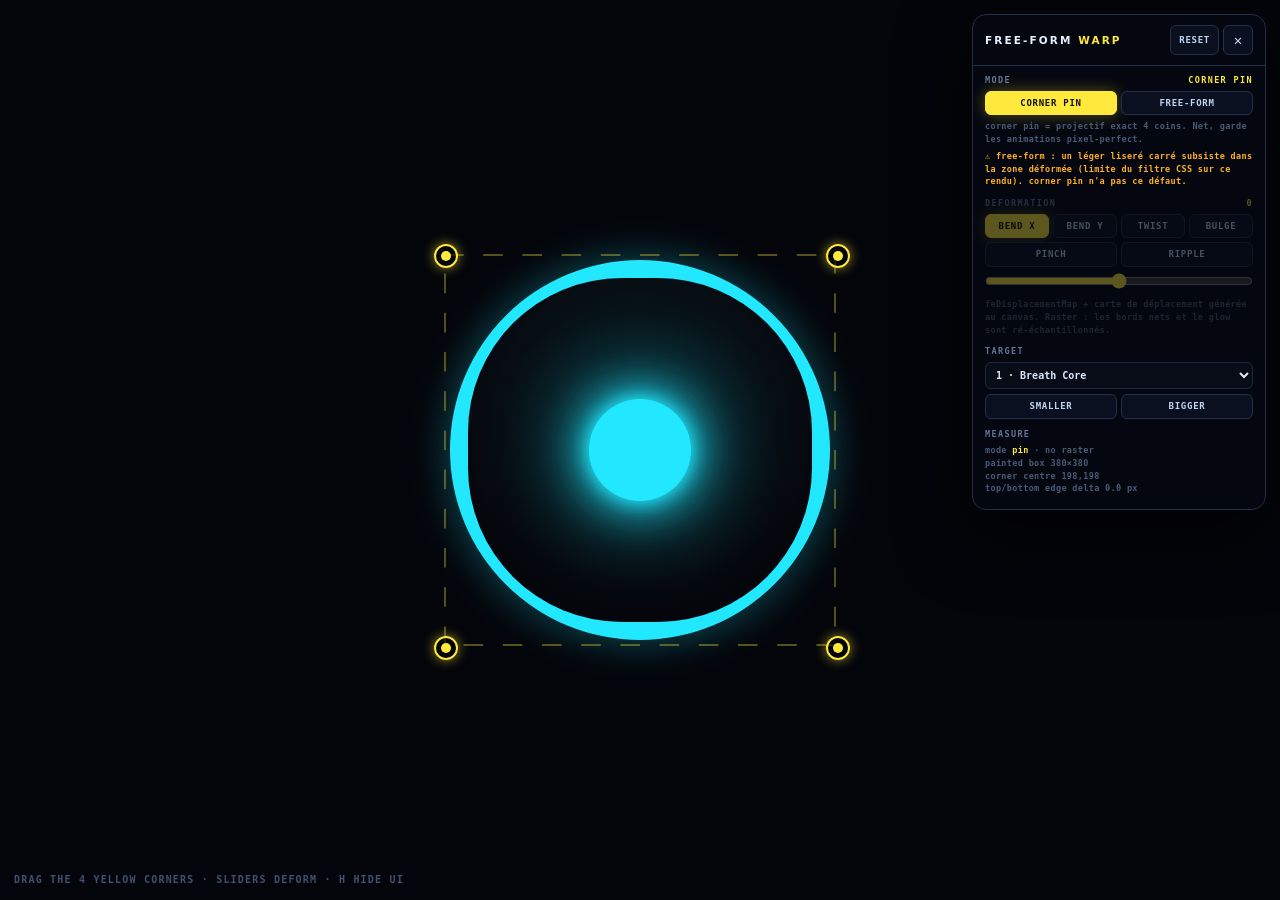
<file: warp.html>
<!doctype html>
<html lang="en">
<head>
<meta charset="utf-8">
<meta name="viewport" content="width=device-width,initial-scale=1">
<title>WARP — free-form deformation</title>
<link rel="stylesheet" href="fx.css">
<style>
html,body{margin:0;height:100%;overflow:hidden;background:#04050a;color:#e8f0ff;
  font-family:ui-sans-serif,system-ui,-apple-system,"Segoe UI",Roboto,sans-serif;user-select:none}
#area{position:fixed;inset:0;overflow:hidden;touch-action:none}
/* #warp is the CONTROL FRAME: never transformed, so handles and the dashed
   quad can live in simple % coordinates. The actual warp goes on #pin. */
#warp{position:absolute;left:50%;top:50%;translate:-50% -50%}
#pin{position:absolute;inset:0;transform-origin:0 0;will-change:transform}
#pin .stage{margin:0}
/* corner handles for the projection warp */
.ch{position:absolute;width:20px;height:20px;margin:-10px 0 0 -10px;border-radius:50%;
  border:2px solid #ffe93d;background:#0009;cursor:crosshair;z-index:12;touch-action:none;
  box-shadow:0 0 12px #ffe93d99}
.ch:hover{background:#ffe93d;box-shadow:0 0 20px #ffe93d}
.ch::after{content:'';position:absolute;inset:5px;border-radius:50%;background:#ffe93d}
#quad{position:absolute;inset:0;width:100%;height:100%;z-index:11;pointer-events:none}
#quad polyline{fill:none;stroke:#ffe93d55;stroke-width:1;stroke-dasharray:5 5}

#panel{position:fixed;right:14px;top:14px;width:292px;z-index:40;
  background:#050810f2;border:1px solid #222f49;border-radius:14px;backdrop-filter:blur(16px);
  box-shadow:0 24px 70px #000b;max-height:calc(100vh - 28px);display:flex;flex-direction:column}
#panel header{padding:10px 12px;border-bottom:1px solid #222f49;display:flex;
  justify-content:space-between;align-items:center}
#panel h1{margin:0;font-size:10.5px;letter-spacing:.2em;font-weight:800}
#panel h1 span{color:#ffe93d}
.scroll{padding:10px 12px 14px;overflow-y:auto}
.scroll::-webkit-scrollbar{width:7px}
.scroll::-webkit-scrollbar-thumb{background:#1b2740;border-radius:9px}
.g{margin-bottom:11px}
.g:last-child{margin-bottom:0}
.lbl{display:flex;justify-content:space-between;font:700 8.5px/1 ui-monospace,Menlo,monospace;
  letter-spacing:.16em;text-transform:uppercase;color:#64769a;margin-bottom:6px}
.lbl b{color:#ffe93d}
.row{display:flex;gap:4px;flex-wrap:wrap}
.btn{appearance:none;cursor:pointer;background:#0a1020;color:#c3d4f2;border:1px solid #24314c;
  border-radius:6px;padding:6px 8px;font:700 9px/1.2 ui-monospace,Menlo,monospace;
  letter-spacing:.08em;text-transform:uppercase;transition:.12s;flex:1;white-space:nowrap}
.btn:hover{border-color:#41578a;color:#fff;background:#122040}
.btn.on{background:#ffe93d;color:#141000;border-color:#ffe93d;box-shadow:0 0 16px #ffe93d55}
.sl{width:100%;accent-color:#ffe93d;margin:0}
.val{font:700 9px/1 ui-monospace,Menlo,monospace;color:#ffe93d}
.note{font:600 8.5px/1.5 ui-monospace,Menlo,monospace;color:#4a5a75;letter-spacing:.04em;margin-top:5px}
/* --- collapse / restore (touch friendly) --- */
#collapse{appearance:none;cursor:pointer;background:#0a1020;color:#c3d4f2;
  border:1px solid #24314c;border-radius:6px;width:30px;height:30px;
  font:800 14px/1 ui-monospace,Menlo,monospace;padding:0;flex:0 0 auto}
#collapse:hover{border-color:#41578a;color:#fff}
#showUi{position:fixed;right:12px;top:12px;z-index:41;appearance:none;cursor:pointer;
  background:#050810e8;color:#c3d4f2;border:1px solid #24314c;border-radius:999px;
  padding:10px 14px;font:700 10px/1 ui-monospace,Menlo,monospace;letter-spacing:.14em;
  text-transform:uppercase;backdrop-filter:blur(10px);display:none;min-height:44px}
html.compact #showUi{right:10px;top:auto;bottom:calc(var(--sheet,0px) + 12px);
  padding:12px 18px;font-size:11px}
#showUi:hover{color:#fff;border-color:#41578a}
body.ui-hidden #panel{display:none}
body.ui-hidden #showUi{display:block}

/* --- compact / touch layout: panel becomes a bottom sheet, the target keeps
       the free area above it so you can test WITHOUT hiding the controls --- */
html.compact #area{inset:0 0 var(--sheet,0px) 0}
html.compact #panel{left:8px;right:8px;top:auto;bottom:8px;width:auto;margin-inline:auto;max-width:560px;
  max-height:var(--sheet,46vh);border-radius:12px}
html.compact #panel .scroll{padding:8px 10px 12px}
html.compact #hint{display:none}
html.compact .ch{width:30px;height:30px;margin:-15px 0 0 -15px}
html.compact .ch::after{inset:8px}
html.compact .btn{padding:9px 8px;font-size:10px;flex:0 1 auto}
html.compact .g{margin-bottom:9px}
/* keep controls compact instead of stretching across a phone-width sheet */
html.compact .row{display:grid;grid-template-columns:repeat(2,1fr);gap:5px}
/* the deform palette has 6 items: 3 rows of 2 reads best on a phone */
html.compact .row>[data-d]:nth-child(5),
html.compact .row>[data-d]:nth-child(6){grid-column:auto}
html.compact #panel header .row{display:flex}
html.compact #panel header{flex-wrap:nowrap}

#hint{position:fixed;left:14px;bottom:12px;font:600 10px/1.6 ui-monospace,Menlo,monospace;
  letter-spacing:.12em;text-transform:uppercase;color:#3f5170;z-index:20}
</style>
</head>
<body>

<div id="area">
  <div id="warp">
    <div id="pin"></div>
    <svg id="quad" viewBox="0 0 100 100" preserveAspectRatio="none">
      <polyline points="0,0 100,0 100,100 0,100 0,0"></polyline>
    </svg>
    <span class="ch" data-c="0"></span><span class="ch" data-c="1"></span>
    <span class="ch" data-c="2"></span><span class="ch" data-c="3"></span>
  </div>
</div>

<aside id="panel">
  <header><h1>FREE-FORM <span>WARP</span></h1>
    <div class="row" style="flex:0 0 auto;gap:4px">
      <button class="btn" id="reset" style="flex:0 0 auto">reset</button>
      <button id="collapse" title="Hide controls">✕</button>
    </div>
  </header>
  <div class="scroll">

    <div class="g">
      <div class="lbl">mode <b id="modeLbl">corner pin</b></div>
      <div class="row">
        <button class="btn on" data-mode="pin">corner pin</button>
        <button class="btn" data-mode="ffd">free-form</button>
      </div>
      <div class="note" id="modeNote">corner pin = projectif exact 4 coins. Net, garde les animations pixel-perfect.</div>
      <div class="note" style="color:#ffb020;margin-top:4px">
        ⚠ free-form : un léger liseré carré subsiste dans la zone déformée
        (limite du filtre CSS sur ce rendu). corner pin n'a pas ce défaut.
      </div>
    </div>

    <div class="g" id="ffdGroup" style="opacity:.35;pointer-events:none">
      <div class="lbl">deformation <b id="dLbl">0</b></div>
      <div class="row" style="margin-bottom:6px">
        <button class="btn on" data-d="bendX">bend x</button>
        <button class="btn" data-d="bendY">bend y</button>
        <button class="btn" data-d="twist">twist</button>
        <button class="btn" data-d="bulge">bulge</button>
        <button class="btn" data-d="pinch">pinch</button>
        <button class="btn" data-d="ripple">ripple</button>
      </div>
      <input class="sl" id="amount" type="range" min="-120" max="120" value="0">
      <div class="note">feDisplacementMap + carte de déplacement générée au canvas.
        Raster : les bords nets et le glow sont ré-échantillonnés.</div>
    </div>

    <div class="g">
      <div class="lbl">target</div>
      <select id="pick" style="width:100%;background:#070c16;border:1px solid #1d2740;
        border-radius:6px;color:#dbe7fb;font:700 10px/1 ui-monospace,Menlo,monospace;padding:6px"></select>
      <div class="row" style="margin-top:5px">
        <button class="btn" id="sizeMinus">smaller</button>
        <button class="btn" id="sizePlus">bigger</button>
      </div>
    </div>

    <div class="g">
      <div class="lbl">measure</div>
      <div class="note" id="measure">—</div>
    </div>

  </div>
</aside>

<button id="showUi">▴ CONTROLS</button>

<div id="hint">drag the 4 yellow corners · sliders deform · <b>h</b> hide ui</div>

<svg id="defs" width="0" height="0" style="position:absolute">
  <defs>
    <!-- The filter region and the displacement map are set in PIXELS by JS and
         share the exact same rectangle. If the map did not cover the whole
         region, the uncovered part would read as transparent black (R=0,G=0)
         and become a huge displacement -> visible square artefact. -->
    <filter id="ffd" x="0" y="0" width="100" height="100"
            filterUnits="userSpaceOnUse" primitiveUnits="userSpaceOnUse"
            color-interpolation-filters="sRGB">
      <feImage id="ffdMap" result="map" x="0" y="0" width="100" height="100"
               preserveAspectRatio="none"/>
      <feDisplacementMap id="ffdDisp" in="SourceGraphic" in2="map" scale="0"
                         xChannelSelector="R" yChannelSelector="G"/>
    </filter>
  </defs>
</svg>

<script src="fx.js"></script>
<script>
const { TARGETS, create, hit } = FXKIT;

/* ================================================================
   MOBILE DETECTION — automatic and live (rotation / resize aware).
   ================================================================ */
const MQ_COMPACT = matchMedia('(max-width: 760px), (pointer: coarse)');
const FORCE_MOBILE = new URLSearchParams(location.search).has('mobile');
let COMPACT = FORCE_MOBILE || MQ_COMPACT.matches;

const area   = document.getElementById('area');
const warp   = document.getElementById('warp');   // control frame (never transformed)
const pin    = document.getElementById('pin');    // the layer that gets warped
const quadEl = document.getElementById('quad').querySelector('polyline');
const defs   = document.getElementById('defs');
const ffdMap = document.getElementById('ffdMap');
const ffdDisp= document.getElementById('ffdDisp');

const W0 = 320, H0 = 200;
let stage = null;

/* ---------------------------------------------------------------- state */
const S = {
  mode: 'pin',
  target: 0,
  w: 380, h: 380,
  corners: [[0,0],[1,0],[1,1],[0,1]],   // normalised to the target box
  deform: 'bendX',
  amount: 0
};

/* ------------------------------------------------------- homography */
function solveH(src, dst) {
  const A = [], B = [];
  for (let i = 0; i < 4; i++) {
    const [x, y] = src[i], [u, v] = dst[i];
    A.push([x, y, 1, 0, 0, 0, -u * x, -u * y]); B.push(u);
    A.push([0, 0, 0, x, y, 1, -v * x, -v * y]); B.push(v);
  }
  const n = 8;
  for (let c = 0; c < n; c++) {
    let p = c;
    for (let r = c + 1; r < n; r++) if (Math.abs(A[r][c]) > Math.abs(A[p][c])) p = r;
    if (Math.abs(A[p][c]) < 1e-10) return null;
    if (p !== c) { [A[p], A[c]] = [A[c], A[p]]; [B[p], B[c]] = [B[c], B[p]]; }
    const d = A[c][c];
    for (let r = 0; r < n; r++) {
      if (r === c) continue;
      const f = A[r][c] / d;
      if (!f) continue;
      for (let k = c; k < n; k++) A[r][k] -= f * A[c][k];
      B[r] -= f * B[c];
    }
  }
  return B.map((v, i) => v / A[i][i]);
}
function applyH(h, x, y) {
  const [a,b,c,d,e,f,g,hh] = h, w = g*x + hh*y + 1;
  return [(a*x + b*y + c)/w, (d*x + e*y + f)/w];
}

/* -------------------------------------------------- displacement map */
/* rendered once per (deform, amount, size) and handed to feImage */
const mapCanvas = document.createElement('canvas');

/* Displacement needs slack: a pixel can move by |amount| px, so the filter
   region is inflated by that much and the map is generated over the same
   inflated rectangle (field clamped to the shape's edge outside of it).
   Without this, the region edge cuts the displaced pixels -> visible square. */
function buildMap() {
  const amt = S.amount;
  const pad = Math.ceil(Math.abs(amt)) + 2;
  const BW = Math.max(8, Math.round(S.w));      // painted shape box
  const BH = Math.max(8, Math.round(S.h));
  const RW = BW + pad * 2, RH = BH + pad * 2;   // inflated region

  mapCanvas.width = RW; mapCanvas.height = RH;
  const ctx = mapCanvas.getContext('2d');
  const img = ctx.createImageData(RW, RH);
  const d = img.data;

  for (let y = 0; y < RH; y++) {
    /* box-local coordinate, clamped so the field is continuous at the edge */
    const v = Math.min(1, Math.max(0, (y - pad) / (BH - 1)));
    for (let x = 0; x < RW; x++) {
      const u = Math.min(1, Math.max(0, (x - pad) / (BW - 1)));
      let dx = 0, dy = 0;
      switch (S.deform) {
        case 'bendX':  dx = Math.sin(Math.PI * v) * .5;               break;
        case 'bendY':  dy = Math.sin(Math.PI * u) * .5;               break;
        case 'twist':  dx = (v - .5) * 1.4; dy = (u - .5) * -1.4;     break;
        case 'bulge': { const r = Math.hypot(u - .5, v - .5) * 2;
                        const k = Math.max(0, 1 - r);
                        dx = (u - .5) * k * 1.2; dy = (v - .5) * k * 1.2; break; }
        case 'pinch': { const r = Math.max(.001, Math.hypot(u - .5, v - .5) * 2);
                        const k = Math.min(1, r) * .8;
                        dx = -(u - .5) * k; dy = -(v - .5) * k; break; }
        case 'ripple': dx = Math.sin(u * Math.PI * 4) * .28 * Math.sin(Math.PI * v);
                       dy = Math.sin(v * Math.PI * 4) * .28 * Math.sin(Math.PI * u); break;
      }
      const i = (y * RW + x) * 4;
      /* 128 = no displacement; the SVG filter turns this into (v-0.5)*scale */
      d[i]     = 128 + Math.round(Math.max(-127, Math.min(127, dx * 127)));
      d[i + 1] = 128 + Math.round(Math.max(-127, Math.min(127, dy * 127)));
      d[i + 2] = 128;
      d[i + 3] = 255;
    }
  }
  ctx.putImageData(img, 0, 0);
  ffdMap.setAttribute('href', mapCanvas.toDataURL('image/png'));

  /* region and map share the inflated rectangle, offset by -pad */
  const f = document.getElementById('ffd');
  [f, ffdMap].forEach(el => {
    el.setAttribute('x', -pad);   el.setAttribute('y', -pad);
    el.setAttribute('width', RW); el.setAttribute('height', RH);
  });
  tEl.style.overflow = 'visible';
  ffdDisp.setAttribute('scale', amt);
}

/* ------------------------------------------------------------- render */
function render() {
  /* 1. size */
  stage.style.setProperty('--w', S.w + 'px');
  stage.style.setProperty('--h', S.h + 'px');
  const bw = Math.max(4, Math.round(Math.min(S.w, S.h) * .048));
  stage.style.setProperty('--bw', bw + 'px');
  if (!['circle','round','square','rect','pill','tall'].includes(stage._shape)) {
    stage.style.setProperty('--r', Math.min(S.w, S.h) * .12 + 'px');
  }
  /* the control frame is exactly the stage box: handles sit on its corners */
  const BW = stage.offsetWidth, BH = stage.offsetHeight;
  warp.style.width  = BW + 'px';
  warp.style.height = BH + 'px';

  /* 2. filter. The map is derived from .t's real box, so it must be rebuilt
     after the size above has been applied — otherwise the filter region and
     the map disagree by the whole shape size and you get a hard edge. */
  const t = stage.querySelector('.t');
  const halo = stage.querySelector('.halo');
  if (S.mode === 'ffd' && S.amount !== 0) {
    buildMap();
    /* only the shape is warped: the halo is a separate box, so giving it the
       same filter (whose region is sized for .t) cuts a visible square in it */
    t.style.filter = 'url(#ffd)';
    t.style.willChange = 'filter';
    /* one raster for the whole shape: avoids the tile seam that otherwise
       shows as a faint square inside the deformed area */
    t.style.transform = 'translateZ(0)';
    t.style.isolation = 'isolate';
    if (halo) halo.style.filter = '';
  } else {
    t.style.filter = '';
    t.style.willChange = '';
    t.style.transform = '';
    t.style.isolation = '';
    if (halo) halo.style.filter = '';
  }

  /* 3. corner pin — identity quad means no transform at all */
  const W = BW, H = BH;
  const dst = S.corners.map(([u, v]) => [u * W, v * H]);
  const h = solveH([[0,0],[W,0],[W,H],[0,H]], dst);
  if (h) {
    const [a,b,c,d,e,f,g,hh] = h;
    pin.style.transform = `matrix3d(${a},${d},0,${g},${b},${e},0,${hh},0,0,1,0,${c},${f},0,1)`;
  }

  /* 4. handles + outline — plain percentages of the control frame */
  document.querySelectorAll('.ch').forEach((el, i) => {
    el.style.left = (S.corners[i][0] * 100) + '%';
    el.style.top  = (S.corners[i][1] * 100) + '%';
  });
  const vx = v => (v * 100).toFixed(3);
  quadEl.setAttribute('points',
    S.corners.map(([u, v]) => vx(u) + ',' + vx(v)).join(' ') +
    ' ' + vx(S.corners[0][0]) + ',' + vx(S.corners[0][1]));

  measure();
}

/* ------------------------------------------------------------ measure */
function measure() {
  const out = document.getElementById('measure');
  const r = document.querySelector('.stage.solo .t').getBoundingClientRect();
  const wa = warp.getBoundingClientRect();
  /* barycentre of the four corners as actually placed by the browser */
  const cs = [...document.querySelectorAll('.ch')].map(el => {
    const b = el.getBoundingClientRect();
    return [b.left + b.width/2 - wa.left, b.top + b.height/2 - wa.top];
  });
  const cx = cs.reduce((s,p) => s + p[0], 0) / 4;
  const cy = cs.reduce((s,p) => s + p[1], 0) / 4;
  const skew = ((cs[1][1] - cs[0][1]) - (cs[2][1] - cs[3][1])).toFixed(1);
  out.innerHTML =
    'mode <b style="color:#ffe93d">' + S.mode + '</b> · '
    + (S.mode === 'ffd' ? 'amount ' + S.amount : 'no raster')
    + '<br>painted box ' + Math.round(r.width) + '×' + Math.round(r.height)
    + '<br>corner centre ' + Math.round(cx) + ',' + Math.round(cy)
    + '<br>top/bottom edge delta ' + skew + ' px';
}

/* --------------------------------------------------- panel show / hide */
function setUiHidden(v) {
  const anchor = screenCentre(warp);
  document.body.classList.toggle('ui-hidden', v);
  syncSheet();
  requestAnimationFrame(() => placeAtViewport(anchor.x, anchor.y));
}
document.getElementById('collapse').addEventListener('click', () => setUiHidden(true));
document.getElementById('showUi').addEventListener('click', () => setUiHidden(false));

/* On compact screens the panel is a bottom sheet: reserve its height so the
   target is centred in the visible strip instead of hiding behind it. */
function syncSheet() {
  const hidden = document.body.classList.contains('ui-hidden');
  const panel = document.getElementById('panel');
  let h = 0;
  if (COMPACT && !hidden) h = Math.round(Math.min(innerHeight * .5, 340));
  document.documentElement.style.setProperty('--sheet', h + 'px');
  if (COMPACT && !hidden) panel.style.maxHeight = h + 'px';
}

/* ---- keep the target where it is on screen ------------------------
   The panel is a bottom sheet, so opening it shrinks the work area.
   Instead of recentring, we anchor the warped target to its current
   *screen* position so it does not jump. */
function screenCentre(el) {
  const b = el.getBoundingClientRect();
  return { x: b.left + b.width / 2, y: b.top + b.height / 2 };
}

function placeAtViewport(cx, cy) {
  const ar = area.getBoundingClientRect();
  const w = warp.offsetWidth, h = warp.offsetHeight;
  warp.style.translate = 'none';
  warp.style.left = (cx - ar.left - w / 2) + 'px';
  warp.style.top  = (cy - ar.top  - h / 2) + 'px';
}

/* --------------------------------------------------------------- boot */
function buildTarget(i) {
  const old = pin.querySelector('.stage');
  if (old) old.remove();
  stage = create(i, { solo: true, entrance: i % 15 });
  stage.classList.add('solo');
  pin.appendChild(stage);
  stage.style.cursor = 'pointer';
  stage.addEventListener('click', ev => { stage._cx = ev.clientX; hit(stage); });
  requestAnimationFrame(() => FXKIT.enter(stage, 0, false));
}

const pick = document.getElementById('pick');
TARGETS.forEach(([name], i) => {
  const o = document.createElement('option');
  o.value = i; o.textContent = (i + 1) + ' · ' + name;
  pick.appendChild(o);
});
pick.addEventListener('change', e => {
  S.target = +e.target.value;
  buildTarget(S.target);
  render();
});

document.querySelectorAll('[data-mode]').forEach(b => {
  b.addEventListener('click', () => {
    S.mode = b.dataset.mode;
    document.querySelectorAll('[data-mode]').forEach(x => x.classList.toggle('on', x === b));
    document.getElementById('modeLbl').textContent = S.mode === 'pin' ? 'corner pin' : 'free-form';
    const grp = document.getElementById('ffdGroup');
    const on = S.mode === 'ffd';
    grp.style.opacity = on ? 1 : .35;
    grp.style.pointerEvents = on ? 'auto' : 'none';
    document.getElementById('modeNote').textContent = on
      ? 'free-form = feDisplacementMap. Déformation continue, mais rendu raster : bords nets et glow ré-échantillonnés.'
      : 'corner pin = projectif exact 4 coins. Net, garde les animations pixel-perfect.';
    if (on && S.amount === 0) { S.amount = 40; document.getElementById('amount').value = 40; }
    if (!on) { S.amount = 0; document.getElementById('amount').value = 0; }
    document.getElementById('dLbl').textContent = S.amount;
    render();
  });
});

document.querySelectorAll('[data-d]').forEach(b => {
  b.addEventListener('click', () => {
    S.deform = b.dataset.d;
    document.querySelectorAll('[data-d]').forEach(x => x.classList.toggle('on', x === b));
    render();
  });
});
document.getElementById('amount').addEventListener('input', e => {
  S.amount = +e.target.value;
  document.getElementById('dLbl').textContent = S.amount;
  ffdDisp.setAttribute('scale', S.amount);
  render();
});

document.getElementById('sizeMinus').addEventListener('click', () => {
  S.w = Math.max(80, Math.round(S.w * .88)); S.h = Math.max(80, Math.round(S.h * .88));
  render();
});
document.getElementById('sizePlus').addEventListener('click', () => {
  S.w = Math.min(1400, Math.round(S.w * 1.14)); S.h = Math.min(1400, Math.round(S.h * 1.14));
  render();
});

document.getElementById('reset').addEventListener('click', () => {
  S.corners = [[0,0],[1,0],[1,1],[0,1]];
  S.amount = 0; document.getElementById('amount').value = 0;
  document.getElementById('dLbl').textContent = 0;
  render();
});

/* --------------------------------------------------------- drag pins */
warp.querySelectorAll('.ch').forEach(h => {
  h.addEventListener('pointerdown', ev => {
    ev.preventDefault();
    ev.stopPropagation();
    const i = +h.dataset.c;
    /* the control frame does not move while dragging, so snap once */
    const frame = warp.getBoundingClientRect();
    const move = e => {
      S.corners[i] = [
        (e.clientX - frame.left) / frame.width,
        (e.clientY - frame.top) / frame.height
      ];
      render();
    };
    const up = () => {
      removeEventListener('pointermove', move);
      removeEventListener('pointerup', up);
    };
    addEventListener('pointermove', move);
    addEventListener('pointerup', up, { once: true });
  });
});

addEventListener('keydown', e => {
  if (e.target.tagName === 'INPUT' || e.target.tagName === 'SELECT') return;
  if (e.key === 'h' || e.key === 'H')
    setUiHidden(!document.body.classList.contains('ui-hidden'));
});

/* ---- move the target: area-relative px, so it works with the mobile sheet ---- */
let userMoved = false;

area.addEventListener('pointerdown', ev => {
  if (ev.target.closest('.ch') || ev.target.closest('#panel')) return;
  if (ev.button !== undefined && ev.button !== 0) return;

  const ar = area.getBoundingClientRect();
  const wr = warp.getBoundingClientRect();
  /* grab offset inside the box, in area coordinates */
  const grabX = ev.clientX - wr.left;
  const grabY = ev.clientY - wr.top;
  const w = wr.width, h = wr.height;

  /* freeze the current position as plain px before switching off centring */
  warp.style.translate = 'none';
  warp.style.left = (wr.left - ar.left) + 'px';
  warp.style.top  = (wr.top  - ar.top)  + 'px';

  const x0 = ev.clientX, y0 = ev.clientY;
  const move = e => {
    if (Math.abs(e.clientX - x0) + Math.abs(e.clientY - y0) > 3) userMoved = true;
    const L = e.clientX - ar.left - grabX;
    const T = e.clientY - ar.top  - grabY;
    /* keep it reachable: never let it leave the area entirely */
    warp.style.left = Math.max(-w * .6, Math.min(ar.width  - w * .4, L)) + 'px';
    warp.style.top  = Math.max(-h * .6, Math.min(ar.height - h * .4, T)) + 'px';
  };
  const up = () => {
    removeEventListener('pointermove', move);
    removeEventListener('pointerup', up);
    removeEventListener('pointercancel', up);
  };
  addEventListener('pointermove', move);
  addEventListener('pointerup', up, { once: true });
  addEventListener('pointercancel', up, { once: true });
});

/* ------------------------------------------------------------- start */
function applyCompact() {
  const anchor = screenCentre(warp);
  COMPACT = FORCE_MOBILE || MQ_COMPACT.matches;
  document.documentElement.classList.toggle('compact', COMPACT);
  syncSheet();
  requestAnimationFrame(() => placeAtViewport(anchor.x, anchor.y));
}

applyCompact();
if (MQ_COMPACT.addEventListener) MQ_COMPACT.addEventListener('change', applyCompact);
else if (MQ_COMPACT.addListener) MQ_COMPACT.addListener(applyCompact);
addEventListener('resize', () => {
  const anchor = screenCentre(warp);
  syncSheet();
  requestAnimationFrame(() => placeAtViewport(anchor.x, anchor.y));
});
addEventListener('orientationchange', () => setTimeout(applyCompact, 150));

buildTarget(0);
render();
</script>
</body></html>
</file>
<file: fx.css>
/* ============================================================
   LIVING TARGETS — shared target engine (styles)
   Used by index.html (the wall of 40) and solo.html (one target).
   One target = .stage > .halo + button.t + .shock + .sp
   Sizing: .sh-* sets --w/--h/--bw; override inline for free resize.
   ============================================================ */
:root{
  --bg:#04050a; --ink:#eaf2ff; --line:#1b2740;
}

/* ---------- shapes + sizes ---------- */
.stage{
  --w:calc(138px * var(--zoom,1));--h:calc(138px * var(--zoom,1));--bw:calc(7px * var(--zoom,1));
  position:relative;display:grid;place-items:center;
  width:100%;height:calc(188px * var(--zoom,1));   /* every caption sits on the same baseline */
  /* entrance: hidden until the spawn animation is asked for.
     .anim-ready is set by the script, so a JS failure can't blank the page. */
}
.anim-ready .stage{opacity:0;pointer-events:none}
/* the whole target enters together (shape + halo + ring + sparks) */
.anim-ready .stage.is-in{
  opacity:1;
  pointer-events:auto;
  animation-name:var(--in, in-pop);
  animation-duration:var(--in-dur, .74s);
  animation-delay:var(--in-delay, 0ms);
  animation-timing-function:cubic-bezier(.16,.9,.26,1);
  animation-fill-mode:both;
}
/* once the entrance is over, drop the clip so shockwave + sparks are never
   cropped by the iris/shutter/split variants (fill-mode keeps them otherwise) */
.stage.is-in.in-done{clip-path:none!important;filter:none!important}
/* caption follows the shape in */
.anim-ready .cell figcaption{opacity:0;transition:opacity .35s ease}
.anim-ready .cell.is-in figcaption{opacity:1}
/* punctuation ring + flash of arrival (never while a hit is playing) */
.stage.is-in:not(.is-hit) .shock{animation:shockIntro .8s ease-out var(--in-delay, 0ms) both}
.stage.is-in:not(.is-hit) .flash{animation:flashIntro .5s ease-out var(--in-delay, 0ms) both}
.sh-circle {--r:50%}
.sh-round  {--r:calc(22px*var(--zoom,1))}
.sh-square {--r:.05em;--w:calc(128px*var(--zoom,1));--h:calc(128px*var(--zoom,1))}
.sh-rect   {--r:calc(16px*var(--zoom,1));--w:calc(196px*var(--zoom,1));--h:calc(112px*var(--zoom,1))}
.sh-pill   {--r:999px;--w:calc(198px*var(--zoom,1));--h:calc(84px*var(--zoom,1))}
.sh-tall   {--r:calc(16px*var(--zoom,1));--w:calc(104px*var(--zoom,1));--h:calc(172px*var(--zoom,1))}
.sh-hex    {--clip:polygon(50% 0,100% 25%,100% 75%,50% 100%,0 75%,0 25%);--w:calc(138px*var(--zoom,1));--h:calc(152px*var(--zoom,1));--bw:calc(8px*var(--zoom,1))}
.sh-diamond{--clip:polygon(50% 0,100% 50%,50% 100%,0 50%);--w:calc(134px*var(--zoom,1));--h:calc(134px*var(--zoom,1));--bw:calc(8px*var(--zoom,1))}
.sh-octa   {--clip:polygon(29% 0,71% 0,100% 29%,100% 71%,71% 100%,29% 100%,0 71%,0 29%);--w:calc(136px*var(--zoom,1));--h:calc(136px*var(--zoom,1));--bw:calc(8px*var(--zoom,1))}
.sh-star   {--clip:polygon(50% 0,61% 34%,98% 35%,69% 57%,79% 91%,50% 70%,21% 91%,31% 57%,2% 35%,39% 34%);--w:calc(144px*var(--zoom,1));--h:calc(144px*var(--zoom,1));--bw:calc(11px*var(--zoom,1))}
.sh-tri    {--clip:polygon(50% 3%,100% 97%,0 97%);--w:calc(144px*var(--zoom,1));--h:calc(132px*var(--zoom,1));--bw:calc(10px*var(--zoom,1))}

/* ---------- halo (glow behind) ---------- */
.halo{
  position:absolute;left:50%;top:50%;translate:-50% -50%;
  width:var(--w);height:var(--h);
  border-radius:var(--r,50%);
  background:var(--c);
  filter:blur(22px);
  opacity:.34;
  animation:haloPulse 2.8s ease-in-out infinite;
  pointer-events:none;
}
.is-hit .halo{animation:haloBlast .6s ease-out both}

/* ---------- the target ---------- */
.t{
  --cd:color-mix(in srgb, var(--c) 32%, transparent);
  --cm:color-mix(in srgb, var(--c) 62%, transparent);
  position:relative;
  width:var(--w);height:var(--h);
  padding:0;border:0;font:inherit;appearance:none;
  border-radius:var(--r,50%);
  clip-path:var(--clip);
  background:var(--c);
  cursor:pointer;
  -webkit-tap-highlight-color:transparent;
  transform-origin:50% 58%;
  will-change:transform,filter;
  animation-name:var(--idle,none);
  animation-duration:2.7s;
  animation-timing-function:ease-in-out;
  animation-iteration-count:infinite;
  animation-fill-mode:both;
}
.is-hit .t{
  animation-name:var(--hit,h-punch);
  animation-duration:.55s;
  animation-timing-function:cubic-bezier(.2,.9,.3,1);
  animation-iteration-count:1;
  animation-fill-mode:both;
}
.plate{
  position:absolute;inset:var(--bw,6px);
  border-radius:max(0px, calc(var(--r,50%) - var(--bw,6px)));
  clip-path:var(--clip);
  background:radial-gradient(circle at 50% 40%, color-mix(in srgb, var(--c) 13%, #05060b), #05060b 72%);
  overflow:hidden;
  z-index:1;
}
.fx,.fx2{
  position:absolute;inset:0;
  border-radius:inherit;
  pointer-events:none;
}
.core{
  position:absolute;inset:0;z-index:2;
  display:grid;place-items:center;
  pointer-events:none;
}
.flash{
  position:absolute;inset:0;z-index:4;pointer-events:none;
  border-radius:inherit;
  background:radial-gradient(circle at 50% 50%, #fff 0 16%, color-mix(in srgb,#fff 40%, var(--c)) 48%, transparent 76%);
  opacity:0;
  mix-blend-mode:screen;
}
.is-hit .flash{animation:flashPop .34s ease-out both}

/* ---------- hit accessories (outside the clipped button) ---------- */
.shock{
  position:absolute;left:50%;top:50%;translate:-50% -50%;
  width:var(--w);height:var(--h);
  border-radius:var(--r,50%);
  border:3px solid #fff;
  box-shadow:0 0 22px var(--c), inset 0 0 22px var(--c);
  opacity:0;pointer-events:none;
}
.sh-hex .shock,.sh-diamond .shock,.sh-octa .shock,.sh-star .shock,.sh-tri .shock{
  border-radius:50%;
  width:calc(var(--h) * .96);height:calc(var(--h) * .96);
}
.is-hit .shock{animation:shockOut .66s cubic-bezier(.2,.9,.3,1) both}
.sp{position:absolute;left:50%;top:50%;translate:-50% -50%;width:var(--w);height:var(--h);pointer-events:none}
.sp b{
  position:absolute;left:50%;top:50%;
  width:7px;height:7px;margin:-3.5px 0 0 -3.5px;
  border-radius:50%;background:#fff;
  box-shadow:0 0 10px #fff, 0 0 24px var(--c);
  opacity:0;
}
.is-hit .sp b{animation:sparkOut .62s cubic-bezier(.15,.9,.25,1) both}

/* ---------- colours (max contrast on black) ---------- */
.c-cyan   {--c:#22e8ff}
.c-lime   {--c:#b4ff2e}
.c-magenta{--c:#ff2bd6}
.c-amber  {--c:#ffb020}
.c-white  {--c:#ffffff}
.c-red    {--c:#ff4a3d}
.c-violet {--c:#a68bff}
.c-aqua   {--c:#2dffc3}
.c-blue   {--c:#4f8cff}
.c-yellow {--c:#ffe93d}
.c-orange {--c:#ff7a1a}
.c-pink   {--c:#ff3ea5}
.c-green  {--c:#39ff88}
.c-teal   {--c:#12ffd0}

/* ================= ENTRANCE KEYFRAMES =================
   Applied to .stage (not .t) so they never fight the idle/hit
   animations, and so halo, ring and sparks arrive with the shape. */
@keyframes in-pop{
  0%{opacity:0;transform:scale(.12);filter:blur(16px)}
  55%{opacity:1;transform:scale(1.09);filter:blur(0)}
  78%{transform:scale(.97)}
  100%{opacity:1;transform:scale(1);filter:blur(0)}
}
@keyframes in-unfold{
  0%{opacity:0;transform:scaleX(.02) scaleY(.45)}
  55%{opacity:1;transform:scaleX(1.12) scaleY(1.02)}
  78%{transform:scaleX(.98) scaleY(1)}
  100%{opacity:1;transform:none}
}
@keyframes in-drop{
  0%{opacity:0;transform:translateY(-110px) scale(.65);filter:blur(8px)}
  45%{opacity:1;transform:translateY(10px) scale(1.06);filter:blur(0)}
  64%{transform:translateY(-7px) scale(.99)}
  82%{transform:translateY(3px)}
  100%{opacity:1;transform:none}
}
@keyframes in-rise{
  0%{opacity:0;transform:translateY(80px) scale(.5)}
  55%{opacity:1;transform:translateY(-9px) scale(1.07)}
  78%{transform:translateY(4px) scale(.99)}
  100%{opacity:1;transform:none}
}
@keyframes in-spin{
  0%{opacity:0;transform:rotate(-170deg) scale(.1)}
  62%{opacity:1;transform:rotate(11deg) scale(1.07)}
  84%{transform:rotate(-4deg) scale(.99)}
  100%{opacity:1;transform:none}
}
@keyframes in-glitch{
  0%{opacity:0;transform:translate(-46px,0) skewX(34deg)}
  10%{opacity:1;transform:translate(28px,-7px) skewX(-20deg)}
  22%{transform:translate(-19px,6px) skewX(14deg)}
  34%{transform:translate(12px,-4px) skewX(-7deg)}
  46%{transform:translate(-7px,2px) skewX(3deg)}
  62%{transform:translate(3px,0) skewX(0)}
  100%{opacity:1;transform:none}
}
@keyframes in-shutter{
  0%{opacity:0;clip-path:inset(50% 0 50% 0)}
  55%{opacity:1;clip-path:inset(0 0 0 0)}
  100%{opacity:1;clip-path:inset(-45% -8%)}
}
@keyframes in-split{
  0%{opacity:0;clip-path:inset(0 50% 0 50%)}
  55%{opacity:1;clip-path:inset(0 0 0 0)}
  100%{opacity:1;clip-path:inset(-45% -8%)}
}
@keyframes in-iris{
  0%{opacity:0;clip-path:circle(0% at 50% 50%)}
  70%{opacity:1;clip-path:circle(78% at 50% 50%)}
  100%{opacity:1;clip-path:circle(130% at 50% 50%)}
}
@keyframes in-bloom{
  0%{opacity:0;transform:scale(.35);filter:brightness(4) saturate(0)}
  30%{opacity:1;filter:brightness(2.4) saturate(.4)}
  100%{opacity:1;transform:none;filter:none}
}
@keyframes in-tilt{
  0%{opacity:0;transform:perspective(520px) rotateY(82deg) scale(.86)}
  60%{opacity:1;transform:perspective(520px) rotateY(-9deg) scale(1.02)}
  100%{opacity:1;transform:none}
}
@keyframes in-stamp{
  0%{opacity:0;transform:scale(2.6);filter:blur(12px)}
  50%{opacity:1;transform:scale(.9);filter:blur(0)}
  72%{transform:scale(1.04)}
  100%{opacity:1;transform:none}
}
@keyframes in-warp{
  0%{opacity:0;transform:scaleX(2.4) scaleY(.04)}
  55%{opacity:1;transform:scale(1.08,.94)}
  78%{transform:scale(.98,1.02)}
  100%{opacity:1;transform:none}
}
@keyframes in-flicker{
  0%,6%{opacity:0}
  8%{opacity:1}
  12%{opacity:.12}
  16%{opacity:1}
  20%{opacity:.28}
  24%{opacity:1}
  30%{opacity:.5}
  36%,100%{opacity:1}
}
@keyframes in-slide{
  0%{opacity:0;transform:translateX(-90px) scale(.85);filter:blur(6px)}
  58%{opacity:1;transform:translateX(9px) scale(1.03);filter:blur(0)}
  100%{opacity:1;transform:none}
}
@keyframes shockIntro{
  0%{opacity:0;transform:scale(.55)}
  25%{opacity:.9;transform:scale(.9)}
  100%{opacity:0;transform:scale(2.1)}
}
@keyframes flashIntro{
  0%{opacity:0}
  18%{opacity:.55}
  100%{opacity:0}
}

/* ================= IDLE KEYFRAMES ================= */
@keyframes k-breathe{0%,100%{transform:scale(1)}50%{transform:scale(1.055)}}
@keyframes k-breatheDeep{0%,100%{transform:scale(.89)}45%{transform:scale(1.1)}}
@keyframes k-heartbeat{0%,100%{transform:scale(1)}9%{transform:scale(1.11)}17%{transform:scale(1.01)}27%{transform:scale(1.08)}40%{transform:scale(1)}}
@keyframes k-floaty{0%,100%{transform:translateY(-6px)}50%{transform:translateY(6px)}}
@keyframes k-wobble{0%,100%{transform:rotate(-2deg) scale(1.02)}50%{transform:rotate(2deg) scale(.98)}}
@keyframes k-jelly{0%,100%{transform:scale(1)}25%{transform:scale(1.07,.94)}50%{transform:scale(.94,1.06)}75%{transform:scale(1.03,.97)}}
@keyframes k-flicker{
  0%,100%{opacity:1;filter:brightness(1)}7%{opacity:.5;filter:brightness(1.7)}
  9%{opacity:1;filter:brightness(1)}12%{opacity:.32}15%{opacity:1}
  58%{opacity:1}60%{opacity:.6;filter:brightness(1.5)}63%{opacity:1;filter:brightness(1)}}
@keyframes k-blink{0%,40%,100%{opacity:1}48%,58%{opacity:.26}}
@keyframes k-swing{0%,100%{transform:rotate(-3.4deg)}50%{transform:rotate(3.4deg)}}
@keyframes k-zoomio{0%,100%{transform:scale(.9)}50%{transform:scale(1.1)}}
@keyframes k-shiver{0%,100%{transform:translate(0,0)}20%{transform:translate(1.6px,-1.2px)}40%{transform:translate(-1.6px,1.2px)}60%{transform:translate(1.2px,1.6px)}80%{transform:translate(-1.2px,-1.6px)}}
@keyframes k-squeeze{0%,100%{transform:scale(1,1)}50%{transform:scale(.92,1.09)}}
@keyframes k-glowPulse{0%,100%{filter:brightness(1) saturate(1)}50%{filter:brightness(1.7) saturate(1.35)}}
@keyframes k-twinkle{0%,100%{transform:scale(.96) rotate(-2deg);filter:brightness(1)}50%{transform:scale(1.07) rotate(3deg);filter:brightness(1.65)}}
@keyframes k-tilt{0%,100%{transform:rotate(0) skewX(0)}30%{transform:rotate(-2.5deg) skewX(4deg)}70%{transform:rotate(2.5deg) skewX(-4deg)}}

/* ================= HIT KEYFRAMES ================= */
@keyframes h-punch{0%{transform:scale(1)}16%{transform:scale(1.22);filter:brightness(1.9)}44%{transform:scale(.94)}70%{transform:scale(1.03)}100%{transform:scale(1)}}
@keyframes h-squash{0%{transform:scale(1,1)}14%{transform:scale(1.32,.7);filter:brightness(1.7)}40%{transform:scale(.86,1.18)}64%{transform:scale(1.07,.95)}100%{transform:scale(1,1)}}
@keyframes h-shake{
  0%,100%{transform:translate(0,0) rotate(0)}
  10%{transform:translate(-10px,5px) rotate(-2.4deg)}
  24%{transform:translate(9px,-6px) rotate(2.4deg)}
  38%{transform:translate(-8px,-4px) rotate(-1.8deg)}
  52%{transform:translate(6px,5px) rotate(1.6deg)}
  68%{transform:translate(-4px,2px) rotate(-1deg)}
  84%{transform:translate(2px,-1px) rotate(.5deg)}}
@keyframes h-flash{0%{filter:brightness(1);transform:scale(1)}10%{filter:brightness(3.4) saturate(0) contrast(1.5);transform:scale(1.07)}55%{filter:brightness(1.3) saturate(1.7)}100%{filter:brightness(1);transform:scale(1)}}
@keyframes h-spin{0%{transform:rotate(0) scale(1)}28%{transform:rotate(-24deg) scale(1.18);filter:brightness(1.6)}100%{transform:rotate(0) scale(1)}}
@keyframes h-zap{
  0%{filter:brightness(1);transform:scale(1)}
  7%{filter:brightness(4.2) hue-rotate(35deg);transform:scale(1.1) rotate(2.5deg)}
  19%{filter:brightness(1.05);transform:scale(.96)}
  34%{filter:brightness(2.8)}
  48%{filter:brightness(1)}
  100%{filter:brightness(1);transform:scale(1)}}
@keyframes h-glitch{
  0%,100%{transform:translate(0) skewX(0);filter:none}
  9%{transform:translate(-9px,3px) skewX(7deg);filter:hue-rotate(90deg) saturate(2.4)}
  21%{transform:translate(8px,-4px) skewX(-6deg);filter:hue-rotate(-45deg)}
  33%{transform:translate(-6px,2px) skewX(4deg);filter:hue-rotate(60deg)}
  47%{transform:translate(5px,0) skewX(-2.5deg)}
  61%{transform:translate(-2px,0) skewX(1deg)}
  76%{transform:translate(1px,0)}}
@keyframes h-invert{0%{filter:invert(0)}10%{filter:invert(1) brightness(1.6)}46%{filter:invert(1) brightness(1.6)}100%{filter:invert(0)}}
@keyframes h-drop{0%{transform:scale(1)}18%{transform:scale(.6);filter:brightness(2.6)}55%{transform:scale(1.17)}74%{transform:scale(.96)}100%{transform:scale(1)}}
@keyframes h-blow{0%{transform:scale(1);filter:blur(0) brightness(1)}20%{transform:scale(1.36);filter:blur(3px) brightness(2.3)}58%{transform:scale(1.05);filter:blur(0) brightness(1.05)}100%{transform:scale(1);filter:blur(0) brightness(1)}}
@keyframes h-tremble{
  0%,100%{transform:translate(0,0)}
  8%{transform:translate(-6px,2px)}16%{transform:translate(6px,-3px)}
  24%{transform:translate(-5px,-3px)}32%{transform:translate(5px,3px)}
  45%{transform:translate(-3px,1px)}58%{transform:translate(3px,-2px)}
  72%{transform:translate(-1.5px,1px)}86%{transform:translate(1px,0)}}
@keyframes h-pop{0%{transform:scale(1)}14%{transform:scale(1.32);filter:brightness(1.8)}38%{transform:scale(.89)}58%{transform:scale(1.09)}78%{transform:scale(.98)}100%{transform:scale(1)}}

/* ================= FX LAYERS ================= */
.fx-glowCore .core::before{
  content:'';width:27%;height:27%;border-radius:50%;background:var(--c);
  box-shadow:0 0 18px var(--c), 0 0 48px var(--c), 0 0 90px var(--c);
  animation:k-breathe 1.7s ease-in-out infinite;
}
.fx-rings .fx::before,.fx-rings .fx::after{
  content:'';position:absolute;inset:0;border-radius:50%;
  border:3px solid var(--c);animation:ringOut 2.6s ease-out infinite;
}
.fx-rings .fx::after{animation-delay:1.3s}
.fx-radar .fx{
  background:conic-gradient(from 0deg, transparent 0 58%, color-mix(in srgb,var(--c) 40%,transparent) 88%, var(--c) 100%);
  border-radius:50%;animation:spin 2.8s linear infinite;
}
.fx-radar .core::before{content:'';width:9px;height:9px;border-radius:50%;background:#fff;box-shadow:0 0 16px var(--c)}
.fx-scan .fx{
  background:repeating-linear-gradient(0deg, color-mix(in srgb,var(--c) 16%,transparent) 0 2px, transparent 2px 9px);
}
.fx-scan .fx::after{
  content:'';position:absolute;left:0;right:0;height:5px;background:var(--c);
  box-shadow:0 0 16px var(--c), 0 0 46px var(--c);
  animation:scanY 2.3s ease-in-out infinite;
}
.fx-orbit .fx::before,.fx-orbit .fx::after{
  content:'';position:absolute;left:50%;top:50%;width:11px;height:11px;margin:-5.5px 0 0 -5.5px;
  border-radius:50%;background:var(--c);box-shadow:0 0 16px var(--c);
  animation:orbit 3.6s linear infinite;
}
.fx-orbit .fx::after{--or:52px;animation-direction:reverse;animation-duration:5.4s;background:#fff;box-shadow:0 0 18px var(--c)}
.fx-dash .fx{
  inset:13px;border:3px dashed color-mix(in srgb,var(--c) 88%,transparent);
  border-radius:inherit;animation:spin 5.5s linear infinite;
}
.fx-stripes .fx{
  inset:-45%;
  background:repeating-linear-gradient(90deg, color-mix(in srgb,var(--c) 92%,#000) 0 13px, transparent 13px 31px);
  transform:rotate(45deg);
  animation:bgX31 1.1s linear infinite;
  opacity:.92;
}
.fx-sheen .fx::after{
  content:'';position:absolute;inset:-25%;
  background:linear-gradient(100deg, transparent 36%, #fff 46%, var(--c) 51%, transparent 62%);
  mix-blend-mode:screen;
  animation:sheen 3.4s ease-in-out infinite;
}
.fx-dots .fx{
  background-image:
    radial-gradient(circle, var(--c) 0 3.1px, transparent 3.6px),
    radial-gradient(circle, color-mix(in srgb,var(--c) 55%,transparent) 0 3.1px, transparent 3.6px);
  background-size:20px 23px, 20px 23px;
  background-position:0 0, 10px 11.5px;
  animation:bgX20Y23 2.6s linear infinite;
}
.fx-cross .fx{animation:spin 10s linear infinite}
.fx-cross .fx::before{
  content:'';position:absolute;left:0;right:0;top:50%;height:2px;margin-top:-1px;
  background:linear-gradient(90deg, var(--c) 0 33%, transparent 33% 67%, var(--c) 67%);
  box-shadow:0 0 10px var(--c);
}
.fx-cross .fx::after{
  content:'';position:absolute;top:0;bottom:0;left:50%;width:2px;margin-left:-1px;
  background:linear-gradient(180deg, var(--c) 0 33%, transparent 33% 67%, var(--c) 67%);
  box-shadow:0 0 10px var(--c);
}
.fx-cross .core::before{content:'';width:8px;height:8px;border-radius:50%;background:var(--c);box-shadow:0 0 16px var(--c)}
.fx-sunburst .fx{
  background:repeating-conic-gradient(from 0deg, var(--c) 0 3.6deg, transparent 3.6deg 18deg);
  animation:spin 9s linear infinite;
}
.fx-sunburst .fx2{background:radial-gradient(circle, #05060b 0 24%, transparent 54%)}
.fx-sunburst .core::before{content:'';width:13px;height:13px;border-radius:50%;background:#fff;box-shadow:0 0 20px var(--c),0 0 44px var(--c)}
.fx-spiral .fx{
  background:repeating-conic-gradient(from 0deg, color-mix(in srgb,var(--c) 92%,transparent) 0 15deg, transparent 15deg 30deg);
  animation:spin 5s linear infinite;
  mask-image:radial-gradient(circle, #000 8%, transparent 70%);
  -webkit-mask-image:radial-gradient(circle, #000 8%, transparent 70%);
}
.fx-plasma .fx{filter:blur(9px);opacity:.95}
.fx-plasma .fx::before,.fx-plasma .fx::after{
  content:'';position:absolute;width:72%;height:72%;border-radius:50%;background:var(--c);filter:blur(13px);
}
.fx-plasma .fx::before{left:2%;top:8%;animation:k-floaty 3.4s ease-in-out infinite}
.fx-plasma .fx::after{right:2%;bottom:6%;background:color-mix(in srgb,var(--c) 45%,#ff00ff);animation:k-floaty 4.6s ease-in-out infinite reverse}
.fx-aperture .core::before{
  content:'';width:72%;height:72%;border-radius:50%;
  border:3px solid var(--c);box-shadow:0 0 18px var(--c), inset 0 0 18px var(--c);
  animation:aperture 2.8s ease-in-out infinite;
}
.fx-ladder .fx{
  background:repeating-linear-gradient(0deg, var(--c) 0 5px, transparent 5px 27px);
  animation:bgY27 1.5s linear infinite;opacity:.9;
  mask-image:linear-gradient(90deg, transparent, #000 18%, #000 82%, transparent);
  -webkit-mask-image:linear-gradient(90deg, transparent, #000 18%, #000 82%, transparent);
}
.fx-sonar .fx::before,.fx-sonar .fx::after{
  content:'';position:absolute;inset:0;border-radius:50%;
  border:2px solid var(--c);animation:ringOut 2.8s ease-out infinite;
}
.fx-sonar .fx::after{animation-delay:1.4s}
.fx-sonar .core::before{content:'';width:12px;height:12px;border-radius:50%;background:var(--c);box-shadow:0 0 20px var(--c)}
.fx-grid .fx{
  background-image:
    linear-gradient(color-mix(in srgb,var(--c) 42%,transparent) 1.5px, transparent 1.5px),
    linear-gradient(90deg, color-mix(in srgb,var(--c) 42%,transparent) 1.5px, transparent 1.5px);
  background-size:24px 24px;
  animation:bgX24Y24 2.3s linear infinite;
}
.fx-spot .fx{
  background:radial-gradient(circle at 50% 44%, #fff 0 5%, color-mix(in srgb,var(--c) 70%,#fff) 24%, transparent 64%);
  animation:k-breatheDeep 2.5s ease-in-out infinite;
}
.fx-bars .fx{
  background-image:repeating-linear-gradient(90deg, var(--c) 0 5px, transparent 5px 21px);
  animation:bgX21 1.2s linear infinite;
}
.fx-strobe .fx,.fx-strobe .fx2{
  top:0;bottom:0;left:-55%;right:-55%;
  animation:strobeSkew 2.4s ease-in-out infinite;
}
.fx-strobe .fx{background:radial-gradient(ellipse 28% 82% at 50% 50%, #fff, var(--c) 42%, transparent 74%)}
.fx-strobe .fx2{background:radial-gradient(ellipse 28% 82% at 50% 50%, #fff, var(--c) 42%, transparent 74%);animation-delay:-1.2s;mix-blend-mode:screen}
.fx-wave .fx{
  background:repeating-linear-gradient(0deg, color-mix(in srgb,var(--c) 22%,transparent) 0 1px, transparent 1px 11px);
}
.fx-wave .fx::before,.fx-wave .fx::after,
.fx-wave .fx2::before,.fx-wave .fx2::after{
  content:'';position:absolute;left:-6%;right:-6%;height:2.5px;
  background:var(--c);box-shadow:0 0 12px var(--c), 0 0 30px var(--c);
  animation:waveTrace 0.9s ease-in-out infinite;
}
.fx-wave .fx::before{--y:38%;animation-delay:0s}
.fx-wave .fx::after{--y:50%;animation-delay:-.3s;background:#fff;box-shadow:0 0 14px #fff,0 0 34px var(--c)}
.fx-wave .fx2::before{--y:62%;animation-delay:-.6s}
.fx-wave .fx2::after{--y:50%;animation-delay:-.15s;opacity:.55;height:7px;filter:blur(5px)}
.fx-eclipse .fx{animation:spin 13s linear infinite}
.fx-eclipse .fx::before{
  content:'';position:absolute;inset:17%;border-radius:50%;
  background:radial-gradient(circle at 50% 50%, #fff 0 18%, var(--c) 62%, color-mix(in srgb,var(--c) 45%,transparent) 100%);
  box-shadow:0 0 34px var(--c);
}
.fx-eclipse .fx::after{
  content:'';position:absolute;left:36%;top:15%;width:58%;height:58%;
  border-radius:50%;background:#05060b;
}
.fx-flare .fx{
  background:conic-gradient(from 0deg, var(--cm) 0 3deg, transparent 3deg 16deg);
  animation:spin 9s linear infinite;
  mask-image:radial-gradient(circle, #000 4%, transparent 80%);
  -webkit-mask-image:radial-gradient(circle, #000 4%, transparent 80%);
}
.fx-flare .core::before{
  content:'';width:24%;height:24%;border-radius:50%;background:#fff;
  box-shadow:0 0 22px var(--c), 0 0 60px var(--c);
  animation:k-breathe 1.9s ease-in-out infinite;
}
.fx-ping .fx::before,.fx-ping .fx::after{
  content:'';position:absolute;inset:0;border-radius:50%;
  border:3px solid var(--c);animation:ringOut 2.2s ease-out infinite;
}
.fx-ping .fx::after{animation-delay:1.1s}
.fx-ping .core::before{content:'';width:15%;height:15%;border-radius:50%;background:var(--c);box-shadow:0 0 20px var(--c)}
.fx-pond .fx::before{
  content:'';position:absolute;inset:-22%;border-radius:50%;
  background:repeating-radial-gradient(circle, transparent 0 13px, var(--c) 13px 16px);
  animation:pondPulse 3.4s ease-out infinite;
}
.fx-pond .core::before{content:'';width:11px;height:11px;border-radius:50%;background:#fff;box-shadow:0 0 22px var(--c)}
.fx-slot .fx{
  background-image:
    repeating-linear-gradient(0deg, var(--c) 0 12px, transparent 12px 35px),
    repeating-linear-gradient(90deg, transparent 0 33px, #05060b 33px 39px);
  animation:bgY35 .85s linear infinite;
}
.fx-inner .fx{
  inset:19%;border:3px solid var(--c);border-radius:4px;
  animation:inSquare 2.6s ease-in-out infinite;opacity:.95;
}
.fx-inner .core::before{content:'';width:9px;height:9px;border-radius:50%;background:var(--c);box-shadow:0 0 16px var(--c)}
.fx-comet .fx{
  background:conic-gradient(from 0deg, transparent 0 62%, color-mix(in srgb,var(--c) 45%,transparent) 86%, var(--c) 96%, #fff 100%);
  border-radius:50%;animation:spin 1.6s linear infinite;filter:blur(6px);
}
.fx-comet .fx2{border-radius:inherit;animation:spin 1.6s linear infinite}
.fx-comet .fx2::after{
  content:'';position:absolute;left:50%;top:6%;width:15px;height:15px;margin-left:-7.5px;
  border-radius:50%;background:#fff;box-shadow:0 0 16px #fff, 0 0 40px var(--c), 0 0 70px var(--c);
}
.fx-matrix .fx{
  background-image:
    radial-gradient(circle, #fff 0 1.6px, transparent 2.2px),
    radial-gradient(circle, var(--c) 0 1.6px, transparent 2.2px);
  background-size:17px 9px, 17px 9px;
  background-position:0 0, 0 4.5px;
  animation:bgY9 0.55s linear infinite;
  mask-image:linear-gradient(180deg, #000 4%, #000 66%, transparent 96%);
  -webkit-mask-image:linear-gradient(180deg, #000 4%, #000 66%, transparent 96%);
}
.fx-vortex .fx{
  background:repeating-conic-gradient(from 0deg, var(--c) 0 10deg, transparent 10deg 34deg);
  animation:spin 2.6s linear infinite;filter:blur(1.5px);opacity:.95;
  mask-image:radial-gradient(circle, transparent 8%, #000 30%, #000 62%, transparent 88%);
  -webkit-mask-image:radial-gradient(circle, transparent 8%, #000 30%, #000 62%, transparent 88%);
}
.fx-vortex .core::before{content:'';width:14px;height:14px;border-radius:50%;background:#fff;box-shadow:0 0 20px var(--c),0 0 44px var(--c);animation:k-breathe 1.5s ease-in-out infinite}
.fx-chase .fx2::after{
  content:'';position:absolute;top:0;bottom:0;width:28%;
  background:linear-gradient(90deg, transparent, var(--c), transparent);
  filter:blur(2px);
  animation:chaseX 2.1s ease-in-out infinite alternate;
}

.fx-chevron .fx{
  background:
    repeating-linear-gradient(115deg, var(--c) 0 9px, transparent 9px 17px),
    repeating-linear-gradient(65deg,  var(--c) 0 9px, transparent 9px 17px);
  animation:bgX34 1.4s linear infinite;
  mask-image:radial-gradient(90% 150% at 50% 50%, #000 40%, transparent 78%);
  -webkit-mask-image:radial-gradient(90% 150% at 50% 50%, #000 40%, transparent 78%);
}
.fx-goo .fx{filter:blur(11px)}
.fx-goo .fx::before,.fx-goo .fx::after{
  content:'';position:absolute;width:64%;height:64%;border-radius:50%;background:var(--c);
}
.fx-goo .fx::before{left:6%;top:10%;animation:gooA 4.2s ease-in-out infinite}
.fx-goo .fx::after{right:6%;bottom:10%;animation:gooB 5.1s ease-in-out infinite}
.fx-vscan .fx{
  background:repeating-linear-gradient(90deg, color-mix(in srgb,var(--c) 14%,transparent) 0 2px, transparent 2px 7px);
}
.fx-vscan .fx::after{
  content:'';position:absolute;top:-10%;bottom:-10%;width:14px;left:0;
  background:linear-gradient(90deg, transparent, #fff 45%, var(--c) 60%, transparent);
  filter:blur(1px);animation:vscanX 2.2s ease-in-out infinite;
}
.fx-halftone .fx{
  background-image:radial-gradient(var(--c) 0 35%, transparent 42%);
  background-size:17px 17px;
  animation:halftoneGrow 3s ease-in-out infinite;
  opacity:.95;
}
/* ================= FX MOVEMENT KEYFRAMES ================= */
@keyframes spin{to{transform:rotate(360deg)}}
@keyframes scanY{0%,100%{top:6%;opacity:.25}50%{top:86%;opacity:1}}
@keyframes orbit{from{transform:rotate(0) translateX(var(--or,40px))}to{transform:rotate(360deg) translateX(var(--or,40px))}}
@keyframes ringOut{0%{transform:scale(.2);opacity:0}18%{opacity:1}100%{transform:scale(1.03);opacity:0}}
@keyframes sheen{0%{transform:translateX(-75%)}55%,100%{transform:translateX(75%)}}
@keyframes aperture{0%,100%{transform:scale(.32);opacity:.95}50%{transform:scale(1);opacity:.7}}
@keyframes pondPulse{0%{transform:scale(.5);opacity:.95}100%{transform:scale(1.45);opacity:0}}
@keyframes chaseX{from{left:-12%}to{left:84%}}
@keyframes bgX15{to{background-position:15px 0}}
@keyframes bgX17{to{background-position:17px 0}}
@keyframes bgX19Y19{to{background-position:19px 19px}}
@keyframes bgX21{to{background-position:21px 0}}
@keyframes bgX24Y24{to{background-position:24px 24px}}
@keyframes bgX31{to{background-position:31px 0}}
@keyframes bgY27{to{background-position:0 27px}}
@keyframes bgY35{to{background-position:0 35px}}
@keyframes bgY9{to{background-position:0 9px}}
@keyframes bgX20Y23{to{background-position:20px 23px, 30px 34.5px}}
@keyframes waveTrace{0%,100%{top:calc(var(--y) - 26%)}25%{top:calc(var(--y) + 20%)}50%{top:calc(var(--y) - 14%)}75%{top:calc(var(--y) + 26%)}}
@keyframes inSquare{0%,100%{inset:30%;border-width:3px}50%{inset:11%;border-width:4px}}
@keyframes bgX34{to{background-position:34px 0}}
@keyframes gooA{0%,100%{transform:translate(0,0) scale(1)}50%{transform:translate(38%,24%) scale(1.35)}}
@keyframes gooB{0%,100%{transform:translate(0,0) scale(1.25)}50%{transform:translate(-36%,-22%) scale(.8)}}
@keyframes vscanX{0%,100%{left:-6%}50%{left:92%}}
@keyframes halftoneGrow{0%,100%{background-size:13px 13px;opacity:.5}50%{background-size:23px 23px;opacity:1}}
@keyframes strobeSkew{0%,100%{transform:translateX(-38%) skewX(-12deg);opacity:.5}50%{transform:translateX(38%) skewX(12deg);opacity:1}}
@keyframes haloPulse{0%,100%{opacity:.3;scale:.94}50%{opacity:.62;scale:1.08}}
@keyframes haloBlast{0%{opacity:.35;scale:1}30%{opacity:.78;scale:1.14}100%{opacity:.3;scale:1}}
@keyframes flashPop{0%{opacity:0}16%{opacity:.72}100%{opacity:0}}
@keyframes shockOut{0%{opacity:.95;transform:scale(.9)}100%{opacity:0;transform:scale(1.85)}}
@keyframes sparkOut{
  0%{opacity:0;transform:rotate(var(--a)) translateX(10px) scale(.3)}
  12%{opacity:1}
  100%{opacity:0;transform:rotate(var(--a)) translateX(var(--d,72px)) scale(.85)}
}

/* ============================================================
   SOLO MODE — the stage is positioned by its own box instead of
   filling a grid cell, so --w / --h can be set to anything.
   ============================================================ */
.stage.solo{
  width:calc(var(--w) + 12px);
  height:calc(var(--h) + 12px);
  place-items:center;
  will-change:width,height;
}
/* a little air around the shape so glow / sparks aren't clipped by the box */
.stage.solo .halo,.stage.solo .t{}

/* frames rendered by solo.html */
.solo-wrap{position:absolute;left:0;top:0;touch-action:none;cursor:grab}
.solo-wrap.dragging{cursor:grabbing}
.solo-wrap .stage{cursor:inherit}
.solo-hint{
  position:absolute;left:50%;bottom:26px;translate:-50% 0;z-index:5;
  font:600 10px/1.6 ui-monospace,Menlo,monospace;letter-spacing:.14em;
  text-transform:uppercase;color:#4a5a75;text-align:center;pointer-events:none;
  transition:opacity .4s;
}
</file>
